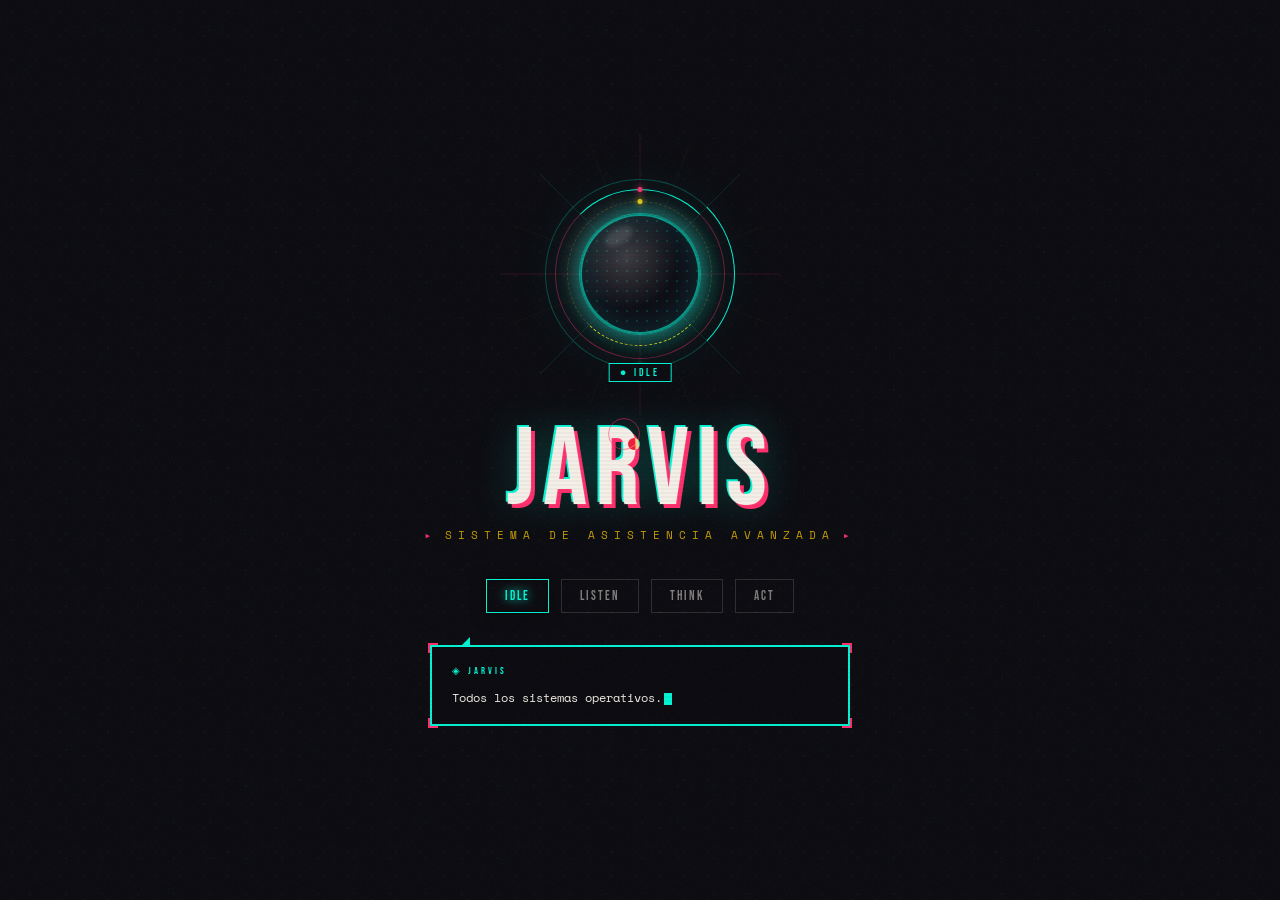
<file: pruebas visuales/prueba.1.html>
<!DOCTYPE html>
<html lang="es">
<head>
<meta charset="UTF-8">
<meta name="viewport" content="width=device-width, initial-scale=1.0">
<title>JARVIS — Visual Concept</title>
<style>
  @import url('https://fonts.googleapis.com/css2?family=Bebas+Neue&family=Space+Mono:wght@400;700&family=Permanent+Marker&display=swap');

  :root {
    --ink: #0a0a0f;
    --paper: #f5f0e8;
    --neon-a: #ff2d6b;
    --neon-b: #00f5d4;
    --neon-c: #f5c400;
    --neon-d: #7b2fff;
    --grain-opacity: 0.045;
  }

  *, *::before, *::after { box-sizing: border-box; margin: 0; padding: 0; }

  body {
    background: var(--ink);
    width: 100vw;
    height: 100vh;
    overflow: hidden;
    display: flex;
    align-items: center;
    justify-content: center;
    font-family: 'Space Mono', monospace;
    cursor: none;
  }

  /* ── Grain overlay ── */
  body::before {
    content: '';
    position: fixed;
    inset: 0;
    pointer-events: none;
    z-index: 1000;
    opacity: var(--grain-opacity);
    background-image: url("data:image/svg+xml,%3Csvg viewBox='0 0 256 256' xmlns='http://www.w3.org/2000/svg'%3E%3Cfilter id='n'%3E%3CfeTurbulence type='fractalNoise' baseFrequency='0.9' numOctaves='4' stitchTiles='stitch'/%3E%3C/filter%3E%3Crect width='100%25' height='100%25' filter='url(%23n)'/%3E%3C/svg%3E");
    background-size: 128px 128px;
    animation: grainShift 0.15s steps(1) infinite;
  }

  @keyframes grainShift {
    0%   { transform: translate(0,0); }
    25%  { transform: translate(-2px, 1px); }
    50%  { transform: translate(1px, -2px); }
    75%  { transform: translate(2px, 1px); }
    100% { transform: translate(-1px, -1px); }
  }

  /* ── Halftone background ── */
  .halftone-bg {
    position: fixed;
    inset: 0;
    z-index: 0;
    background:
      radial-gradient(circle, rgba(255,45,107,0.06) 1px, transparent 1px),
      radial-gradient(circle, rgba(0,245,212,0.04) 1px, transparent 1px);
    background-size: 24px 24px, 36px 36px;
    background-position: 0 0, 12px 12px;
    animation: halftoneShift 8s ease-in-out infinite alternate;
  }

  @keyframes halftoneShift {
    from { opacity: 0.4; transform: scale(1); }
    to   { opacity: 0.8; transform: scale(1.02); }
  }

  /* ── Custom cursor ── */
  .cursor {
    position: fixed;
    width: 12px;
    height: 12px;
    background: var(--neon-b);
    border-radius: 50%;
    pointer-events: none;
    z-index: 9999;
    transform: translate(-50%, -50%);
    mix-blend-mode: exclusion;
    transition: transform 0.05s;
  }
  .cursor-trail {
    position: fixed;
    width: 32px;
    height: 32px;
    border: 1.5px solid var(--neon-a);
    border-radius: 50%;
    pointer-events: none;
    z-index: 9998;
    transform: translate(-50%, -50%);
    opacity: 0.5;
    transition: left 0.12s ease, top 0.12s ease;
  }

  /* ── Main stage ── */
  .stage {
    position: relative;
    z-index: 10;
    display: flex;
    flex-direction: column;
    align-items: center;
    gap: 0;
  }

  /* ── Orb container ── */
  .orb-wrap {
    position: relative;
    width: 200px;
    height: 200px;
    display: flex;
    align-items: center;
    justify-content: center;
  }

  /* Speed lines ring */
  .speed-lines {
    position: absolute;
    inset: -40px;
    animation: spinLines 3s linear infinite;
  }
  .speed-lines svg { width: 100%; height: 100%; }

  @keyframes spinLines {
    from { transform: rotate(0deg); }
    to   { transform: rotate(360deg); }
  }

  /* Chromatic aberration halos */
  .halo {
    position: absolute;
    border-radius: 50%;
    filter: blur(1px);
    mix-blend-mode: screen;
  }
  .halo-a {
    width: 160px; height: 160px;
    background: radial-gradient(circle, rgba(255,45,107,0.35) 0%, transparent 70%);
    transform: translate(-4px, -4px);
    animation: haloFloat 2.1s ease-in-out infinite alternate;
  }
  .halo-b {
    width: 160px; height: 160px;
    background: radial-gradient(circle, rgba(0,245,212,0.35) 0%, transparent 70%);
    transform: translate(4px, 4px);
    animation: haloFloat 2.1s ease-in-out infinite alternate-reverse;
  }
  .halo-c {
    width: 120px; height: 120px;
    background: radial-gradient(circle, rgba(245,196,0,0.2) 0%, transparent 70%);
    animation: haloFloat 1.7s ease-in-out infinite alternate;
  }

  @keyframes haloFloat {
    from { transform: translate(-4px, -4px) scale(1); }
    to   { transform: translate(4px, 4px) scale(1.08); }
  }

  /* Core orb */
  .orb-core {
    position: relative;
    z-index: 5;
    width: 120px;
    height: 120px;
    border-radius: 50%;
    background:
      radial-gradient(circle at 38% 35%, rgba(255,255,255,0.25) 0%, transparent 50%),
      radial-gradient(circle, #0a0a0f 0%, #0d0d1a 100%);
    border: 2px solid rgba(0,245,212,0.6);
    box-shadow:
      0 0 0 1px rgba(255,45,107,0.3),
      0 0 20px rgba(0,245,212,0.4),
      0 0 60px rgba(0,245,212,0.15),
      inset 0 0 30px rgba(0,245,212,0.1);
    animation: orbPulse 2s ease-in-out infinite;
    cursor: none;
    transition: all 0.3s;
  }

  .orb-core::after {
    content: '';
    position: absolute;
    top: 12px; left: 22px;
    width: 30px; height: 16px;
    border-radius: 50%;
    background: rgba(255,255,255,0.12);
    transform: rotate(-30deg);
    filter: blur(2px);
  }

  @keyframes orbPulse {
    0%, 100% { box-shadow: 0 0 0 1px rgba(255,45,107,0.3), 0 0 20px rgba(0,245,212,0.4), 0 0 60px rgba(0,245,212,0.15), inset 0 0 30px rgba(0,245,212,0.1); }
    50%       { box-shadow: 0 0 0 2px rgba(255,45,107,0.5), 0 0 35px rgba(0,245,212,0.6), 0 0 90px rgba(0,245,212,0.25), inset 0 0 40px rgba(0,245,212,0.15); }
  }

  /* On-twos dot pattern on orb */
  .orb-dots {
    position: absolute;
    inset: 0;
    border-radius: 50%;
    overflow: hidden;
    opacity: 0.15;
    mix-blend-mode: screen;
    background-image: radial-gradient(circle, rgba(0,245,212,1) 1px, transparent 1px);
    background-size: 10px 10px;
    animation: dotsWave 4s ease-in-out infinite;
  }

  @keyframes dotsWave {
    0%,100% { background-size: 10px 10px; opacity: 0.12; }
    50%      { background-size: 8px 8px; opacity: 0.2; }
  }

  /* ── Orbiting rings ── */
  .orbit-ring {
    position: absolute;
    border-radius: 50%;
    border-style: solid;
    pointer-events: none;
  }
  .orbit-1 {
    width: 170px; height: 170px;
    border: 1.5px solid rgba(255,45,107,0.4);
    border-top-color: var(--neon-a);
    animation: orbitSpin1 3s linear infinite;
    top: 15px; left: 15px;
  }
  .orbit-2 {
    width: 190px; height: 190px;
    border: 1px solid rgba(0,245,212,0.25);
    border-right-color: var(--neon-b);
    animation: orbitSpin2 5s linear infinite reverse;
    top: 5px; left: 5px;
  }
  .orbit-3 {
    width: 145px; height: 145px;
    border: 1px dashed rgba(245,196,0,0.2);
    border-bottom-color: var(--neon-c);
    animation: orbitSpin1 7s linear infinite;
    top: 27px; left: 27px;
  }

  @keyframes orbitSpin1 {
    from { transform: rotate(0deg); }
    to   { transform: rotate(360deg); }
  }
  @keyframes orbitSpin2 {
    from { transform: rotate(0deg); }
    to   { transform: rotate(-360deg); }
  }

  /* Orbit dot markers */
  .orbit-dot {
    position: absolute;
    width: 5px; height: 5px;
    border-radius: 50%;
    top: -2.5px; left: 50%;
    transform: translateX(-50%);
  }
  .orbit-1 .orbit-dot { background: var(--neon-a); box-shadow: 0 0 6px var(--neon-a); }
  .orbit-2 .orbit-dot { background: var(--neon-b); box-shadow: 0 0 6px var(--neon-b); top: auto; bottom: -2.5px; }
  .orbit-3 .orbit-dot { background: var(--neon-c); box-shadow: 0 0 6px var(--neon-c); }

  /* ── State label ── */
  .state-badge {
    position: absolute;
    bottom: -8px;
    left: 50%;
    transform: translateX(-50%);
    background: var(--ink);
    border: 1.5px solid var(--neon-b);
    color: var(--neon-b);
    font-family: 'Bebas Neue', sans-serif;
    font-size: 11px;
    letter-spacing: 3px;
    padding: 2px 10px;
    white-space: nowrap;
    z-index: 20;
  }

  /* ── Comic title ── */
  .title-wrap {
    margin-top: 48px;
    position: relative;
    text-align: center;
  }

  .title-main {
    font-family: 'Bebas Neue', sans-serif;
    font-size: clamp(64px, 10vw, 110px);
    color: var(--paper);
    letter-spacing: 8px;
    line-height: 0.9;
    position: relative;
    display: inline-block;
    /* Ink outline */
    -webkit-text-stroke: 2px rgba(255,255,255,0.08);
    text-shadow:
      4px 4px 0 var(--neon-a),
      -2px -2px 0 var(--neon-b),
      0 0 40px rgba(0,245,212,0.3);
    animation: titleGlitch 6s steps(1) infinite;
  }

  @keyframes titleGlitch {
    0%,92%,100% {
      text-shadow: 4px 4px 0 var(--neon-a), -2px -2px 0 var(--neon-b), 0 0 40px rgba(0,245,212,0.3);
      clip-path: none;
    }
    93% {
      text-shadow: -4px 4px 0 var(--neon-a), 4px -4px 0 var(--neon-b);
      clip-path: polygon(0 30%, 100% 30%, 100% 60%, 0 60%);
      transform: translate(3px, 0);
    }
    94% {
      clip-path: polygon(0 0, 100% 0, 100% 40%, 0 40%);
      transform: translate(-3px, 0);
      text-shadow: 6px 0 0 var(--neon-a), -6px 0 0 var(--neon-b);
    }
    95% {
      clip-path: none;
      transform: translate(0);
      text-shadow: 4px 4px 0 var(--neon-a), -2px -2px 0 var(--neon-b), 0 0 40px rgba(0,245,212,0.3);
    }
  }

  .title-sub {
    font-family: 'Space Mono', monospace;
    font-size: 11px;
    letter-spacing: 6px;
    color: rgba(245,196,0,0.8);
    margin-top: 6px;
    text-transform: uppercase;
    position: relative;
  }
  .title-sub::before, .title-sub::after {
    content: '▸';
    margin: 0 8px;
    color: var(--neon-a);
  }

  /* ── State buttons ── */
  .state-buttons {
    display: flex;
    gap: 12px;
    margin-top: 36px;
  }

  .btn-state {
    font-family: 'Bebas Neue', sans-serif;
    font-size: 13px;
    letter-spacing: 2px;
    padding: 8px 18px;
    background: transparent;
    color: rgba(245,240,232,0.5);
    border: 1.5px solid rgba(245,240,232,0.15);
    cursor: none;
    transition: all 0.15s steps(2);
    position: relative;
    overflow: hidden;
  }

  .btn-state::before {
    content: '';
    position: absolute;
    inset: 0;
    background: currentColor;
    opacity: 0;
    transition: opacity 0.1s;
  }

  .btn-state:hover::before { opacity: 0.08; }

  .btn-state[data-state="idle"]      { --clr: #00f5d4; }
  .btn-state[data-state="listening"] { --clr: #00ff88; }
  .btn-state[data-state="thinking"]  { --clr: #f5c400; }
  .btn-state[data-state="acting"]    { --clr: #ff2d6b; }

  .btn-state.active {
    color: var(--clr);
    border-color: var(--clr);
    box-shadow: 0 0 16px rgba(0,0,0,0.5), inset 0 0 8px rgba(0,0,0,0.3);
    text-shadow: 0 0 10px var(--clr);
  }

  /* ── Comic speech bubble / HUD ── */
  .hud-panel {
    margin-top: 32px;
    position: relative;
    max-width: 420px;
    width: 90vw;
  }

  .hud-text {
    background: rgba(10,10,15,0.92);
    border: 2px solid var(--neon-b);
    color: var(--paper);
    font-family: 'Space Mono', monospace;
    font-size: 12px;
    line-height: 1.7;
    padding: 16px 20px;
    position: relative;
    min-height: 56px;
  }

  .hud-text::before {
    content: '◈ JARVIS';
    display: block;
    color: var(--neon-b);
    font-size: 10px;
    letter-spacing: 3px;
    margin-bottom: 8px;
    font-family: 'Bebas Neue', sans-serif;
  }

  /* comic tail */
  .hud-text::after {
    content: '';
    position: absolute;
    top: -10px; left: 28px;
    border-left: 10px solid transparent;
    border-right: 0 solid transparent;
    border-bottom: 10px solid var(--neon-b);
  }

  .hud-cursor {
    display: inline-block;
    width: 8px;
    height: 12px;
    background: var(--neon-b);
    margin-left: 2px;
    animation: blinkCursor 0.7s steps(1) infinite;
    vertical-align: middle;
  }

  @keyframes blinkCursor { 0%,49%{opacity:1} 50%,100%{opacity:0} }

  /* Decorative corner marks */
  .hud-panel .corner {
    position: absolute;
    width: 10px; height: 10px;
    border-color: var(--neon-a);
    border-style: solid;
    z-index: 2;
  }
  .corner.tl { top: -2px; left: -2px; border-width: 2px 0 0 2px; }
  .corner.tr { top: -2px; right: -2px; border-width: 2px 2px 0 0; }
  .corner.bl { bottom: -2px; left: -2px; border-width: 0 0 2px 2px; }
  .corner.br { bottom: -2px; right: -2px; border-width: 0 2px 2px 0; }

  /* ── Floating particles ── */
  .particle {
    position: fixed;
    border-radius: 50%;
    pointer-events: none;
    z-index: 5;
  }

  /* ── Action flash ── */
  .flash-overlay {
    position: fixed;
    inset: 0;
    z-index: 500;
    pointer-events: none;
    opacity: 0;
    mix-blend-mode: screen;
  }

  /* ── Scanlines ── */
  body::after {
    content: '';
    position: fixed;
    inset: 0;
    z-index: 999;
    pointer-events: none;
    background: repeating-linear-gradient(
      0deg,
      transparent,
      transparent 2px,
      rgba(0,0,0,0.03) 2px,
      rgba(0,0,0,0.03) 4px
    );
  }

</style>
</head>
<body>

<div class="halftone-bg"></div>
<div class="cursor" id="cursor"></div>
<div class="cursor-trail" id="cursorTrail"></div>
<div class="flash-overlay" id="flashOverlay"></div>

<div class="stage">

  <!-- ORB -->
  <div class="orb-wrap" id="orbWrap">
    <div class="speed-lines">
      <svg viewBox="0 0 280 280" fill="none" xmlns="http://www.w3.org/2000/svg">
        <g id="linesGroup">
          <!-- 16 speed lines radiating from center -->
          <line x1="140" y1="140" x2="140" y2="0"   stroke="rgba(255,45,107,0.15)" stroke-width="1"/>
          <line x1="140" y1="140" x2="240" y2="40"  stroke="rgba(0,245,212,0.12)" stroke-width="1"/>
          <line x1="140" y1="140" x2="280" y2="140" stroke="rgba(255,45,107,0.15)" stroke-width="1"/>
          <line x1="140" y1="140" x2="240" y2="240" stroke="rgba(0,245,212,0.12)" stroke-width="1"/>
          <line x1="140" y1="140" x2="140" y2="280" stroke="rgba(255,45,107,0.15)" stroke-width="1"/>
          <line x1="140" y1="140" x2="40"  y2="240" stroke="rgba(0,245,212,0.12)" stroke-width="1"/>
          <line x1="140" y1="140" x2="0"   y2="140" stroke="rgba(255,45,107,0.15)" stroke-width="1"/>
          <line x1="140" y1="140" x2="40"  y2="40"  stroke="rgba(0,245,212,0.12)" stroke-width="1"/>
          <line x1="140" y1="140" x2="190" y2="10"  stroke="rgba(245,196,0,0.08)" stroke-width="0.5"/>
          <line x1="140" y1="140" x2="270" y2="90"  stroke="rgba(245,196,0,0.08)" stroke-width="0.5"/>
          <line x1="140" y1="140" x2="270" y2="190" stroke="rgba(245,196,0,0.08)" stroke-width="0.5"/>
          <line x1="140" y1="140" x2="190" y2="270" stroke="rgba(245,196,0,0.08)" stroke-width="0.5"/>
          <line x1="140" y1="140" x2="90"  y2="270" stroke="rgba(245,196,0,0.08)" stroke-width="0.5"/>
          <line x1="140" y1="140" x2="10"  y2="190" stroke="rgba(245,196,0,0.08)" stroke-width="0.5"/>
          <line x1="140" y1="140" x2="10"  y2="90"  stroke="rgba(245,196,0,0.08)" stroke-width="0.5"/>
          <line x1="140" y1="140" x2="90"  y2="10"  stroke="rgba(245,196,0,0.08)" stroke-width="0.5"/>
        </g>
      </svg>
    </div>

    <div class="halo halo-a"></div>
    <div class="halo halo-b"></div>
    <div class="halo halo-c"></div>

    <div class="orbit-ring orbit-3">
      <div class="orbit-dot"></div>
    </div>
    <div class="orbit-ring orbit-1">
      <div class="orbit-dot"></div>
    </div>
    <div class="orbit-ring orbit-2">
      <div class="orbit-dot"></div>
    </div>

    <div class="orb-core" id="orb">
      <div class="orb-dots"></div>
    </div>

    <div class="state-badge" id="stateBadge">● IDLE</div>
  </div>

  <!-- TITLE -->
  <div class="title-wrap">
    <div class="title-main">JARVIS</div>
    <div class="title-sub">Sistema de asistencia avanzada</div>
  </div>

  <!-- STATE BUTTONS -->
  <div class="state-buttons">
    <button class="btn-state active" data-state="idle">Idle</button>
    <button class="btn-state" data-state="listening">Listen</button>
    <button class="btn-state" data-state="thinking">Think</button>
    <button class="btn-state" data-state="acting">Act</button>
  </div>

  <!-- HUD -->
  <div class="hud-panel">
    <div class="corner tl"></div>
    <div class="corner tr"></div>
    <div class="corner bl"></div>
    <div class="corner br"></div>
    <div class="hud-text" id="hudText">
      <span id="hudContent">Listo. En espera de instrucciones.</span><span class="hud-cursor"></span>
    </div>
  </div>

</div>

<script>
// ── Custom cursor ──
const cursor = document.getElementById('cursor');
const trail  = document.getElementById('cursorTrail');
document.addEventListener('mousemove', e => {
  cursor.style.left = e.clientX + 'px';
  cursor.style.top  = e.clientY + 'px';
  setTimeout(() => {
    trail.style.left = e.clientX + 'px';
    trail.style.top  = e.clientY + 'px';
  }, 80);
});

// ── State system ──
const states = {
  idle: {
    color:   '#00f5d4',
    shadow:  'rgba(0,245,212',
    label:   '● IDLE',
    texts: [
      'Listo. En espera de instrucciones.',
      'Sistema activo. Escuchando...',
      'Todos los sistemas operativos.'
    ],
    orbBg: 'radial-gradient(circle at 38% 35%, rgba(255,255,255,0.2) 0%, transparent 50%), radial-gradient(circle, #0a0a0f 0%, #0d0d1a 100%)',
    orbBorder: 'rgba(0,245,212,0.6)',
  },
  listening: {
    color:   '#00ff88',
    shadow:  'rgba(0,255,136',
    label:   '◉ LISTENING',
    texts: [
      'Escuchando. Habla cuando quieras.',
      '...procesando entrada de audio...',
      'Wake word detectado. Adelante.'
    ],
    orbBg: 'radial-gradient(circle at 38% 35%, rgba(0,255,136,0.15) 0%, transparent 50%), radial-gradient(circle, #050f0a 0%, #081a10 100%)',
    orbBorder: 'rgba(0,255,136,0.8)',
  },
  thinking: {
    color:   '#f5c400',
    shadow:  'rgba(245,196,0',
    label:   '◌ THINKING',
    texts: [
      'Procesando consulta...',
      'Analizando contexto del sistema.',
      'Consultando base de conocimiento.'
    ],
    orbBg: 'radial-gradient(circle at 38% 35%, rgba(245,196,0,0.15) 0%, transparent 50%), radial-gradient(circle, #0f0d00 0%, #1a1500 100%)',
    orbBorder: 'rgba(245,196,0,0.8)',
  },
  acting: {
    color:   '#ff2d6b',
    shadow:  'rgba(255,45,107',
    label:   '◆ ACTING',
    texts: [
      'Ejecutando acción...',
      'Herramienta activada. Un momento.',
      'Desplegando respuesta.'
    ],
    orbBg: 'radial-gradient(circle at 38% 35%, rgba(255,45,107,0.2) 0%, transparent 50%), radial-gradient(circle, #150005 0%, #1a000a 100%)',
    orbBorder: 'rgba(255,45,107,0.9)',
  }
};

let currentState = 'idle';
const orb        = document.getElementById('orb');
const stateBadge = document.getElementById('stateBadge');
const hudContent = document.getElementById('hudContent');
const flashOverlay = document.getElementById('flashOverlay');

function setState(name) {
  currentState = name;
  const s = states[name];

  // Update orb appearance
  orb.style.background = s.orbBg;
  orb.style.borderColor = s.orbBorder;
  orb.style.boxShadow = `
    0 0 0 1px ${s.shadow},0.4),
    0 0 24px ${s.shadow},0.5),
    0 0 70px ${s.shadow},0.2),
    inset 0 0 30px ${s.shadow},0.12)
  `;

  stateBadge.textContent = s.label;
  stateBadge.style.borderColor = s.color;
  stateBadge.style.color = s.color;

  // Update HUD with typewriter
  const text = s.texts[Math.floor(Math.random() * s.texts.length)];
  typewrite(text);

  // Flash
  if (name === 'acting') {
    flashOverlay.style.background = `radial-gradient(circle at center, ${s.color}44, transparent 60%)`;
    flashOverlay.style.opacity = '1';
    flashOverlay.style.transition = 'opacity 0.05s';
    setTimeout(() => {
      flashOverlay.style.transition = 'opacity 0.6s ease';
      flashOverlay.style.opacity = '0';
    }, 80);
    spawnParticles(s.color);
  }

  // Update buttons
  document.querySelectorAll('.btn-state').forEach(b => {
    b.classList.toggle('active', b.dataset.state === name);
  });

  // Update orbit ring colors
  updateOrbits(s.color);
}

function updateOrbits(color) {
  document.querySelector('.orbit-1').style.borderTopColor = color;
}

// Typewriter effect (steps-like, not smooth)
function typewrite(text) {
  hudContent.textContent = '';
  let i = 0;
  const interval = setInterval(() => {
    hudContent.textContent += text[i];
    i++;
    if (i >= text.length) clearInterval(interval);
  }, 28);
}

// Spawn floating particles
function spawnParticles(color) {
  const wrap = document.getElementById('orbWrap');
  const rect = wrap.getBoundingClientRect();
  const cx = rect.left + rect.width / 2;
  const cy = rect.top  + rect.height / 2;

  for (let i = 0; i < 18; i++) {
    const p = document.createElement('div');
    p.className = 'particle';
    const size = 3 + Math.random() * 5;
    p.style.cssText = `
      width: ${size}px; height: ${size}px;
      background: ${color};
      box-shadow: 0 0 ${size*2}px ${color};
      left: ${cx}px; top: ${cy}px;
      opacity: 1;
      transition: none;
    `;
    document.body.appendChild(p);

    const angle  = (Math.random() * Math.PI * 2);
    const dist   = 80 + Math.random() * 180;
    const tx     = Math.cos(angle) * dist;
    const ty     = Math.sin(angle) * dist;
    const dur    = 400 + Math.random() * 600;

    // Frame-stepped movement (on twos feel)
    const steps  = Math.floor(dur / 80);
    let   step   = 0;
    const tick = setInterval(() => {
      step++;
      const prog = step / steps;
      const ease = 1 - Math.pow(1 - prog, 3);
      p.style.left    = (cx + tx * ease) + 'px';
      p.style.top     = (cy + ty * ease) + 'px';
      p.style.opacity = (1 - prog) + '';
      if (step >= steps) {
        clearInterval(tick);
        p.remove();
      }
    }, 80);
  }
}

// Button handlers
document.querySelectorAll('.btn-state').forEach(btn => {
  btn.addEventListener('click', () => setState(btn.dataset.state));
});

// Idle orb click → cycle states demo
orb.addEventListener('click', () => {
  const order = ['idle','listening','thinking','acting'];
  const next  = order[(order.indexOf(currentState) + 1) % order.length];
  setState(next);
});

// Auto-cycle demo
let autoCycle = null;
function startAutoCycle() {
  const order = ['idle','listening','thinking','acting'];
  let idx = 0;
  autoCycle = setInterval(() => {
    idx = (idx + 1) % order.length;
    setState(order[idx]);
  }, 3200);
}
startAutoCycle();

// Stop auto-cycle on manual interaction
document.querySelectorAll('.btn-state').forEach(b =>
  b.addEventListener('click', () => { clearInterval(autoCycle); autoCycle = null; })
);

// Init
setState('idle');
</script>
</body>
</html>
</file>
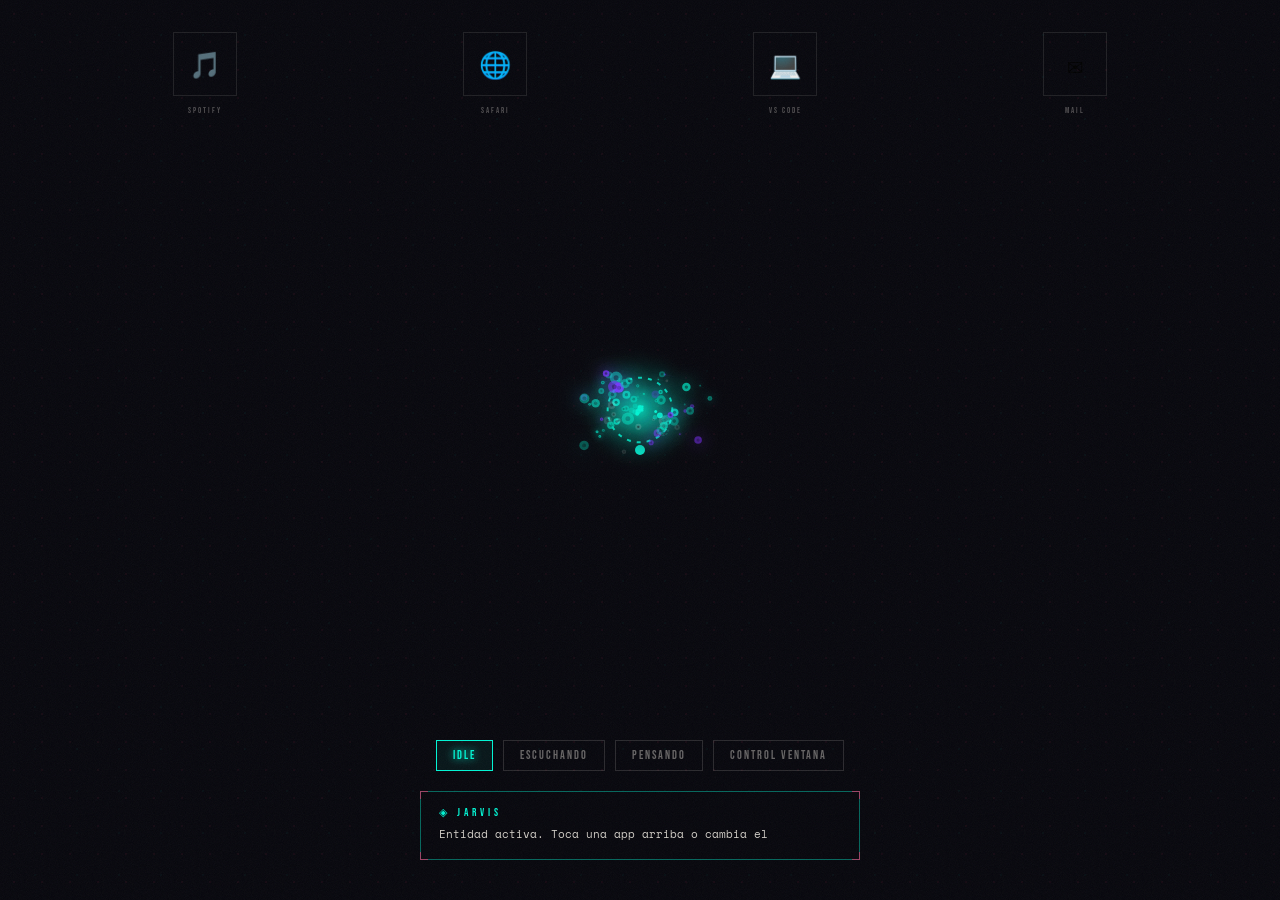
<file: pruebas visuales/prueba.2.html>
<!DOCTYPE html>
<html lang="es">
<head>
<meta charset="UTF-8">
<meta name="viewport" content="width=device-width, initial-scale=1.0">
<title>JARVIS — Entity Concept</title>
<style>
  @import url('https://fonts.googleapis.com/css2?family=Bebas+Neue&family=Space+Mono:wght@400;700&display=swap');

  :root {
    --ink: #07070d;
    --neon-a: #ff2d6b;
    --neon-b: #00f5d4;
    --neon-c: #f5c400;
    --neon-d: #7b2fff;
    --paper: #f5f0e8;
  }

  *, *::before, *::after { box-sizing: border-box; margin: 0; padding: 0; }

  body {
    background: var(--ink);
    width: 100vw; height: 100vh;
    overflow: hidden;
    font-family: 'Space Mono', monospace;
    cursor: none;
  }

  /* Grain */
  body::before {
    content: '';
    position: fixed; inset: 0;
    pointer-events: none; z-index: 1000;
    opacity: 0.05;
    background-image: url("data:image/svg+xml,%3Csvg viewBox='0 0 200 200' xmlns='http://www.w3.org/2000/svg'%3E%3Cfilter id='n'%3E%3CfeTurbulence type='fractalNoise' baseFrequency='0.85' numOctaves='4' stitchTiles='stitch'/%3E%3C/filter%3E%3Crect width='100%25' height='100%25' filter='url(%23n)'/%3E%3C/svg%3E");
    background-size: 150px 150px;
    animation: grain 0.12s steps(1) infinite;
  }
  @keyframes grain {
    0%   { transform: translate(0,0) }
    25%  { transform: translate(-3px, 2px) }
    50%  { transform: translate(2px, -3px) }
    75%  { transform: translate(3px, 1px) }
    100% { transform: translate(-1px, -2px) }
  }

  /* Halftone bg */
  body::after {
    content: '';
    position: fixed; inset: 0; z-index: 0;
    pointer-events: none;
    background:
      radial-gradient(circle, rgba(255,45,107,0.05) 1px, transparent 1px),
      radial-gradient(circle, rgba(0,245,212,0.03) 1px, transparent 1px);
    background-size: 28px 28px, 42px 42px;
    background-position: 0 0, 14px 14px;
  }

  canvas {
    position: fixed;
    inset: 0;
    z-index: 10;
    pointer-events: none;
  }

  /* UI overlay */
  .ui {
    position: fixed;
    inset: 0;
    z-index: 20;
    pointer-events: none;
    display: flex;
    flex-direction: column;
    align-items: center;
    justify-content: flex-end;
    padding-bottom: 40px;
    gap: 20px;
  }

  /* HUD panel */
  .hud {
    pointer-events: all;
    width: 440px;
    background: rgba(7,7,13,0.9);
    border: 1.5px solid rgba(0,245,212,0.4);
    padding: 14px 18px;
    position: relative;
  }
  .hud::before {
    content: '◈ JARVIS';
    display: block;
    color: var(--neon-b);
    font-family: 'Bebas Neue', sans-serif;
    font-size: 11px;
    letter-spacing: 4px;
    margin-bottom: 6px;
  }
  .hud-msg {
    color: rgba(245,240,232,0.85);
    font-size: 11px;
    line-height: 1.7;
    min-height: 20px;
  }
  .hud-cursor {
    display: inline-block;
    width: 7px; height: 11px;
    background: var(--neon-b);
    margin-left: 2px;
    animation: blink 0.65s steps(1) infinite;
    vertical-align: middle;
  }
  @keyframes blink { 0%,49%{opacity:1} 50%,100%{opacity:0} }

  .corner { position: absolute; width: 8px; height: 8px; border-color: rgba(255,45,107,0.6); border-style: solid; }
  .tl { top:-1px; left:-1px; border-width: 1.5px 0 0 1.5px; }
  .tr { top:-1px; right:-1px; border-width: 1.5px 1.5px 0 0; }
  .bl { bottom:-1px; left:-1px; border-width: 0 0 1.5px 1.5px; }
  .br { bottom:-1px; right:-1px; border-width: 0 1.5px 1.5px 0; }

  /* State buttons */
  .controls {
    display: flex;
    gap: 10px;
    pointer-events: all;
  }
  .btn {
    font-family: 'Bebas Neue', sans-serif;
    font-size: 12px;
    letter-spacing: 2px;
    padding: 7px 16px;
    background: transparent;
    border: 1.5px solid rgba(245,240,232,0.15);
    color: rgba(245,240,232,0.4);
    cursor: pointer;
    transition: all 0.1s steps(2);
  }
  .btn:hover, .btn.active {
    border-color: var(--neon-b);
    color: var(--neon-b);
    text-shadow: 0 0 8px var(--neon-b);
  }
  .btn.active { background: rgba(0,245,212,0.06); }

  /* App targets */
  .targets {
    position: fixed;
    top: 0; left: 0; right: 0;
    z-index: 15;
    display: flex;
    justify-content: space-around;
    padding: 32px 60px;
    pointer-events: all;
  }
  .app-target {
    width: 64px; height: 64px;
    border: 1.5px solid rgba(245,240,232,0.1);
    display: flex; align-items: center; justify-content: center;
    font-size: 26px;
    cursor: pointer;
    position: relative;
    transition: border-color 0.2s;
    user-select: none;
  }
  .app-target:hover { border-color: rgba(0,245,212,0.4); }
  .app-target .app-label {
    position: absolute;
    bottom: -20px; left: 50%;
    transform: translateX(-50%);
    font-size: 8px;
    letter-spacing: 2px;
    color: rgba(245,240,232,0.3);
    white-space: nowrap;
    font-family: 'Bebas Neue', sans-serif;
  }

  /* Window target */
  .window-target {
    position: fixed;
    top: 120px; left: 50%;
    transform: translateX(-50%);
    width: 460px; height: 280px;
    border: 1.5px solid rgba(245,240,232,0.06);
    background: rgba(245,240,232,0.02);
    z-index: 12;
    display: none;
    align-items: center;
    justify-content: center;
    flex-direction: column;
    gap: 8px;
  }
  .window-target.visible { display: flex; }
  .window-titlebar {
    position: absolute;
    top: 0; left: 0; right: 0;
    height: 28px;
    background: rgba(245,240,232,0.04);
    border-bottom: 1px solid rgba(245,240,232,0.06);
    display: flex; align-items: center;
    padding: 0 12px;
    gap: 6px;
  }
  .wdot {
    width: 10px; height: 10px; border-radius: 50%;
    background: rgba(245,240,232,0.1);
  }
  .window-content {
    color: rgba(245,240,232,0.12);
    font-size: 10px;
    letter-spacing: 2px;
    margin-top: 28px;
  }

  /* Cursor */
  .cursor { position: fixed; width: 10px; height: 10px; background: var(--neon-b); border-radius: 50%; pointer-events: none; z-index: 9999; transform: translate(-50%,-50%); mix-blend-mode: exclusion; }
</style>
</head>
<body>

<canvas id="c"></canvas>

<!-- App targets top -->
<div class="targets">
  <div class="app-target" data-app="spotify" onclick="launchToApp(this)">
    🎵
    <span class="app-label">SPOTIFY</span>
  </div>
  <div class="app-target" data-app="safari" onclick="launchToApp(this)">
    🌐
    <span class="app-label">SAFARI</span>
  </div>
  <div class="app-target" data-app="vscode" onclick="launchToApp(this)">
    💻
    <span class="app-label">VS CODE</span>
  </div>
  <div class="app-target" data-app="mail" onclick="launchToApp(this)">
    ✉️
    <span class="app-label">MAIL</span>
  </div>
</div>

<!-- Window mock -->
<div class="window-target" id="windowTarget">
  <div class="window-titlebar">
    <div class="wdot"></div><div class="wdot"></div><div class="wdot"></div>
  </div>
  <div class="window-content">VENTANA ACTIVA</div>
</div>

<!-- UI bottom -->
<div class="ui">
  <div class="controls">
    <button class="btn active" onclick="setMode('idle')">Idle</button>
    <button class="btn" onclick="setMode('listening')">Escuchando</button>
    <button class="btn" onclick="setMode('thinking')">Pensando</button>
    <button class="btn" onclick="triggerWindow()">Control ventana</button>
  </div>
  <div class="hud">
    <div class="corner tl"></div><div class="corner tr"></div>
    <div class="corner bl"></div><div class="corner br"></div>
    <div class="hud-msg" id="hudMsg">Entidad activa. Toca una app o cambia estado.<span class="hud-cursor"></span></div>
  </div>
</div>

<div class="cursor" id="cursor"></div>

<script>
// ─────────────────────────────────────────────
// CURSOR
// ─────────────────────────────────────────────
const cur = document.getElementById('cursor');
let mx = window.innerWidth/2, my = window.innerHeight/2;
document.addEventListener('mousemove', e => { mx = e.clientX; my = e.clientY; });

// ─────────────────────────────────────────────
// CANVAS SETUP
// ─────────────────────────────────────────────
const canvas = document.getElementById('c');
const ctx    = canvas.getContext('2d');
let W = canvas.width  = window.innerWidth;
let H = canvas.height = window.innerHeight;
window.addEventListener('resize', () => {
  W = canvas.width  = window.innerWidth;
  H = canvas.height = window.innerHeight;
});

// ─────────────────────────────────────────────
// COLOR PALETTES per state
// ─────────────────────────────────────────────
const PALETTES = {
  idle:      ['#00f5d4','#00c9ae','#00f5d480','#7b2fff','#ffffff30'],
  listening: ['#00ff88','#00ff88cc','#00ffa060','#00f5d4','#ffffff40'],
  thinking:  ['#f5c400','#ff8c00','#f5c40080','#ff2d6b80','#ffffff30'],
  acting:    ['#ff2d6b','#ff2d6bcc','#7b2fff','#f5c40080','#ffffff50'],
};
const MSGS = {
  idle:      'Entidad en reposo. Observando.',
  listening: 'Escuchando... habla.',
  thinking:  'Procesando. Consultando contexto.',
  acting:    'Ejecutando acción del sistema.',
};

// ─────────────────────────────────────────────
// PARTICLE CLASS
// ─────────────────────────────────────────────
class Particle {
  constructor(x, y, palette) {
    this.reset(x, y, palette);
    // start scattered
    this.x = x + (Math.random()-0.5)*80;
    this.y = y + (Math.random()-0.5)*80;
    this.age = Math.random() * 200;
  }

  reset(cx, cy, palette) {
    this.cx = cx; this.cy = cy;
    this.palette = palette;
    this.color = palette[Math.floor(Math.random()*palette.length)];
    // orbital params
    this.orbitR  = 18 + Math.random() * 55;
    this.orbitA  = Math.random() * Math.PI * 2;
    this.orbitSpd= (0.008 + Math.random()*0.018) * (Math.random()<0.5?1:-1);
    this.orbitTilt = (Math.random()-0.5)*0.7; // elliptical
    // size & life
    this.size    = 1.5 + Math.random() * 4;
    this.baseSize= this.size;
    this.opacity = 0.4 + Math.random()*0.6;
    this.age     = 0;
    this.life    = 180 + Math.random() * 300;
    // frame stepping (on-twos feel)
    this.frameAcc = 0;
    this.frameStep = 2 + Math.floor(Math.random()*2); // update every 2-3 frames
    // trail
    this.trail = [];
    this.maxTrail = 4 + Math.floor(Math.random()*6);
    // glyph chance
    this.isGlyph = Math.random() < 0.08;
    this.glyph   = ['◆','◇','✦','◉','▸','◌','✕','○'][Math.floor(Math.random()*8)];
    // current position
    this.x = cx; this.y = cy;
    // mode
    this.mode = 'orbit'; // 'orbit' | 'travel' | 'wrap'
    // target (travel/wrap)
    this.tx = cx; this.ty = cy;
    this.wrapPoints = null;
    this.wrapIndex  = 0;
    this.wrapT      = 0;
    this.travelT    = 0;
    this.startX     = cx; this.startY = cy;
  }

  updateOrbit() {
    this.frameAcc++;
    if (this.frameAcc < this.frameStep) return;
    this.frameAcc = 0;

    this.orbitA += this.orbitSpd * this.frameStep;
    this.age++;

    // compute orbit pos
    const ox = Math.cos(this.orbitA) * this.orbitR;
    const oy = Math.sin(this.orbitA) * this.orbitR * (0.4 + Math.abs(this.orbitTilt));
    this.x = this.cx + ox + Math.sin(this.orbitA*2.3)*8;
    this.y = this.cy + oy;

    // trail
    this.trail.push({x:this.x, y:this.y});
    if (this.trail.length > this.maxTrail) this.trail.shift();

    // size breathe
    this.size = this.baseSize * (0.8 + 0.4*Math.sin(this.age*0.05));

    // respawn
    if (this.age > this.life) {
      this.orbitR   = 18 + Math.random()*55;
      this.orbitSpd = (0.008+Math.random()*0.018)*(Math.random()<0.5?1:-1);
      this.color    = this.palette[Math.floor(Math.random()*this.palette.length)];
      this.age      = 0;
      this.life     = 180 + Math.random()*300;
      this.trail    = [];
    }
  }

  // Travel toward a target point (bezier-like stepping)
  updateTravel() {
    this.travelT += 0.04;
    const t = Math.min(this.travelT, 1);
    const ease = t < 0.5 ? 4*t*t*t : 1 - Math.pow(-2*t+2,3)/2;

    // mid-point arc
    const midX = (this.startX + this.tx)*0.5 + (Math.random()-0.5)*30;
    const midY = (this.startY + this.ty)*0.5 - 60 - Math.random()*40;

    // quadratic bezier
    const q = 1-ease;
    this.x = q*q*this.startX + 2*q*ease*midX + ease*ease*this.tx;
    this.y = q*q*this.startY + 2*q*ease*midY + ease*ease*this.ty;

    this.trail.push({x:this.x, y:this.y});
    if (this.trail.length > this.maxTrail) this.trail.shift();

    this.size = this.baseSize * (1 + (1-ease)*1.5);

    if (t >= 1) {
      this.mode = 'wrap';
      this.wrapT = 0;
      this.wrapIndex = 0;
    }
  }

  // Wrap around target border
  updateWrap() {
    if (!this.wrapPoints || this.wrapPoints.length === 0) return;
    this.wrapT += 0.025 + Math.random()*0.01;
    const totalPts = this.wrapPoints.length;
    const idx = Math.floor(this.wrapT * totalPts) % totalPts;
    const pt  = this.wrapPoints[idx];
    if (!pt) return;

    // Hover around the wrap point with slight jitter
    this.x = pt.x + (Math.random()-0.5)*6;
    this.y = pt.y + (Math.random()-0.5)*6;

    this.trail.push({x:this.x, y:this.y});
    if (this.trail.length > this.maxTrail) this.trail.shift();

    // Pulsing size on wrap
    this.size = this.baseSize * (0.7 + 0.6*Math.sin(this.wrapT*8));

    if (this.wrapT > 1.8) {
      // Return to orbit
      this.mode = 'orbit';
      this.trail = [];
      this.orbitA = Math.random()*Math.PI*2;
    }
  }

  draw(ctx) {
    const alpha = this.opacity * (this.age < 20 ? this.age/20 : this.age > this.life-20 ? (this.life-this.age)/20 : 1);

    // Draw trail
    for (let i = 0; i < this.trail.length - 1; i++) {
      const t0 = this.trail[i], t1 = this.trail[i+1];
      const tAlpha = (i / this.trail.length) * alpha * 0.5;
      ctx.beginPath();
      ctx.moveTo(t0.x, t0.y);
      ctx.lineTo(t1.x, t1.y);
      ctx.strokeStyle = this.color;
      ctx.globalAlpha = tAlpha;
      ctx.lineWidth   = this.size * 0.4 * (i/this.trail.length);
      ctx.stroke();
    }

    ctx.globalAlpha = alpha;

    if (this.isGlyph && this.size > 2) {
      // Comic glyph
      ctx.font = `${Math.floor(this.size*2.5)}px 'Space Mono'`;
      ctx.fillStyle = this.color;
      ctx.textAlign = 'center';
      ctx.textBaseline = 'middle';
      // chromatic split
      ctx.globalAlpha = alpha * 0.4;
      ctx.fillStyle = '#ff2d6b';
      ctx.fillText(this.glyph, this.x-1.5, this.y);
      ctx.fillStyle = '#00f5d4';
      ctx.fillText(this.glyph, this.x+1.5, this.y);
      ctx.globalAlpha = alpha;
      ctx.fillStyle = this.color;
      ctx.fillText(this.glyph, this.x, this.y);
    } else {
      // Dot with glow
      ctx.shadowBlur  = this.size * 4;
      ctx.shadowColor = this.color;
      ctx.beginPath();
      ctx.arc(this.x, this.y, this.size, 0, Math.PI*2);
      ctx.fillStyle = this.color;
      ctx.fill();

      // hard ink outline (comic feel)
      ctx.shadowBlur = 0;
      ctx.beginPath();
      ctx.arc(this.x, this.y, this.size*0.4, 0, Math.PI*2);
      ctx.fillStyle = 'rgba(7,7,13,0.6)';
      ctx.fill();
    }

    ctx.globalAlpha = 1;
    ctx.shadowBlur  = 0;
  }

  update() {
    if      (this.mode === 'orbit')  this.updateOrbit();
    else if (this.mode === 'travel') this.updateTravel();
    else if (this.mode === 'wrap')   this.updateWrap();
  }
}

// ─────────────────────────────────────────────
// ENTITY
// ─────────────────────────────────────────────
const N_PARTICLES = 70;
let entity = {
  x: W/2, y: H/2 - 40,
  palette: PALETTES.idle,
  particles: [],
  mode: 'idle',
  frame: 0,
};

function initParticles() {
  entity.particles = [];
  for (let i = 0; i < N_PARTICLES; i++) {
    entity.particles.push(new Particle(entity.x, entity.y, entity.palette));
  }
}
initParticles();

// ─────────────────────────────────────────────
// CORE pulse glow (drawn behind particles)
// ─────────────────────────────────────────────
function drawCore() {
  const r  = 28 + 6*Math.sin(entity.frame*0.04);
  const cr = entity.palette[0];

  // Halftone dot cluster at center
  const dotCount = 24;
  for (let i = 0; i < dotCount; i++) {
    const angle = (i/dotCount)*Math.PI*2 + entity.frame*0.008;
    const dist  = 8 + 14*Math.sin(i*0.8 + entity.frame*0.03);
    const dx    = entity.x + Math.cos(angle)*dist;
    const dy    = entity.y + Math.sin(angle)*dist*0.6;
    const ds    = 1.5 + 1.5*Math.sin(i*1.3);
    ctx.beginPath();
    ctx.arc(dx, dy, ds, 0, Math.PI*2);
    ctx.fillStyle = cr;
    ctx.globalAlpha = 0.5 + 0.5*Math.sin(entity.frame*0.06+i);
    ctx.fill();
  }

  // Central glow
  ctx.globalAlpha = 1;
  const grad = ctx.createRadialGradient(entity.x, entity.y, 0, entity.x, entity.y, r*2);
  grad.addColorStop(0, cr + 'cc');
  grad.addColorStop(0.4, cr + '44');
  grad.addColorStop(1,   'transparent');
  ctx.beginPath();
  ctx.arc(entity.x, entity.y, r*2, 0, Math.PI*2);
  ctx.fillStyle = grad;
  ctx.fill();

  // Ink ring (comic border)
  ctx.beginPath();
  ctx.arc(entity.x, entity.y, r, 0, Math.PI*2);
  ctx.strokeStyle = cr;
  ctx.globalAlpha = 0.8;
  ctx.lineWidth   = 2;
  ctx.setLineDash([4, 6]);
  ctx.lineDashOffset = -entity.frame * 0.5;
  ctx.stroke();
  ctx.setLineDash([]);
  ctx.globalAlpha = 1;

  // Speed lines radiating (on-twos: only every 3 frames)
  if (entity.frame % 3 === 0) {
    const lineCount = 8;
    for (let i = 0; i < lineCount; i++) {
      const a = (i/lineCount)*Math.PI*2 + entity.frame*0.015;
      const inner = r + 8;
      const outer = r + 16 + Math.random()*14;
      ctx.beginPath();
      ctx.moveTo(entity.x + Math.cos(a)*inner, entity.y + Math.sin(a)*inner);
      ctx.lineTo(entity.x + Math.cos(a)*outer, entity.y + Math.sin(a)*outer);
      ctx.strokeStyle = entity.palette[0];
      ctx.globalAlpha = 0.25 + Math.random()*0.25;
      ctx.lineWidth   = 1;
      ctx.stroke();
    }
    ctx.globalAlpha = 1;
  }
}

// ─────────────────────────────────────────────
// WRAP POINTS — border of a rect
// ─────────────────────────────────────────────
function getWrapPoints(rect, n=80) {
  const pts = [];
  const {left:x, top:y, width:w, height:h} = rect;
  // top
  for (let i=0;i<n/4;i++) pts.push({x: x + (i/(n/4))*w,   y: y});
  // right
  for (let i=0;i<n/4;i++) pts.push({x: x+w,                y: y + (i/(n/4))*h});
  // bottom
  for (let i=0;i<n/4;i++) pts.push({x: x+w - (i/(n/4))*w, y: y+h});
  // left
  for (let i=0;i<n/4;i++) pts.push({x: x,                  y: y+h - (i/(n/4))*h});
  return pts;
}

// ─────────────────────────────────────────────
// MODE / STATE
// ─────────────────────────────────────────────
let currentMode = 'idle';
let windowVisible = false;

function setMode(mode) {
  currentMode = mode;
  entity.palette = PALETTES[mode];
  entity.particles.forEach(p => {
    p.palette = entity.palette;
    p.color   = entity.palette[Math.floor(Math.random()*entity.palette.length)];
    p.mode    = 'orbit';
    p.trail   = [];
    p.age     = 0;
  });
  document.querySelectorAll('.btn').forEach(b =>
    b.classList.toggle('active', b.textContent.toLowerCase().includes(mode))
  );
  typeHUD(MSGS[mode] || '');
  // Hide window
  document.getElementById('windowTarget').classList.remove('visible');
  windowVisible = false;
}

function launchToApp(el) {
  const rect = el.getBoundingClientRect();
  const tx   = rect.left + rect.width/2;
  const ty   = rect.top  + rect.height/2;

  // Brief "acting" palette
  entity.palette = PALETTES.acting;

  // Half the particles travel to the app
  const travelers = Math.floor(N_PARTICLES * 0.65);
  const shuffled  = [...entity.particles].sort(()=>Math.random()-0.5);

  shuffled.slice(0, travelers).forEach((p, i) => {
    setTimeout(() => {
      p.mode    = 'travel';
      p.startX  = p.x; p.startY = p.y;
      p.tx = tx + (Math.random()-0.5)*rect.width*0.6;
      p.ty = ty + (Math.random()-0.5)*rect.height*0.6;
      p.travelT = 0;
      p.trail   = [];
      // After wrap, they return
    }, i * 18);
  });

  const appName = el.dataset.app.toUpperCase();
  typeHUD(`Lanzando ${appName}... la entidad viaja al objetivo.`);

  // Return after 2.8s
  setTimeout(() => {
    entity.palette = PALETTES[currentMode];
    entity.particles.forEach(p => {
      p.palette = entity.palette;
      p.color   = entity.palette[Math.floor(Math.random()*entity.palette.length)];
      if (p.mode !== 'orbit') {
        p.mode  = 'orbit';
        p.trail = [];
      }
    });
    typeHUD(MSGS[currentMode]);
  }, 2800);
}

function triggerWindow() {
  const win = document.getElementById('windowTarget');
  win.classList.toggle('visible');
  windowVisible = win.classList.contains('visible');

  if (windowVisible) {
    entity.palette = PALETTES.thinking;
    const rect = win.getBoundingClientRect();
    const wrapPts = getWrapPoints(rect, 120);

    entity.particles.forEach((p, i) => {
      setTimeout(() => {
        p.mode      = 'travel';
        p.startX    = p.x; p.startY = p.y;
        const target = wrapPts[Math.floor(Math.random()*wrapPts.length)];
        p.tx        = target.x;
        p.ty        = target.y;
        p.travelT   = 0;
        p.trail     = [];
        p.wrapPoints = wrapPts;
        p.wrapT      = Math.random()*0.5;
      }, i * 22);
    });
    typeHUD('Control de ventana activo. La entidad rodea el objetivo.');
    document.querySelectorAll('.btn').forEach(b => b.classList.remove('active'));
  } else {
    entity.palette = PALETTES[currentMode];
    entity.particles.forEach(p => {
      p.palette = entity.palette;
      p.color   = entity.palette[Math.floor(Math.random()*entity.palette.length)];
      p.mode    = 'orbit';
      p.trail   = [];
    });
    typeHUD(MSGS[currentMode]);
  }
}

// ─────────────────────────────────────────────
// HUD typewriter
// ─────────────────────────────────────────────
let typeTimer = null;
function typeHUD(text) {
  const el = document.getElementById('hudMsg');
  clearInterval(typeTimer);
  el.textContent = '';
  let i = 0;
  typeTimer = setInterval(() => {
    el.textContent += text[i];
    i++;
    if (i >= text.length) {
      clearInterval(typeTimer);
      const cur = document.createElement('span');
      cur.className = 'hud-cursor';
      el.appendChild(cur);
    }
  }, 22);
}

// ─────────────────────────────────────────────
// MAIN LOOP
// ─────────────────────────────────────────────
// On-twos rendering: update canvas at ~24fps, render at 60fps
let lastLogic = 0;
const LOGIC_INTERVAL = 1000/24;

function loop(ts) {
  requestAnimationFrame(loop);

  // cursor
  cur.style.left = mx + 'px';
  cur.style.top  = my + 'px';

  // Logic update (24fps step feel)
  if (ts - lastLogic >= LOGIC_INTERVAL) {
    lastLogic = ts;
    entity.frame++;
    entity.particles.forEach(p => p.update());
  }

  // Render
  ctx.clearRect(0, 0, W, H);
  drawCore();
  entity.particles.forEach(p => p.draw(ctx));
}

requestAnimationFrame(loop);

// Start HUD
typeHUD('Entidad activa. Toca una app arriba o cambia el estado.');
</script>
</body>
</html>
</file>
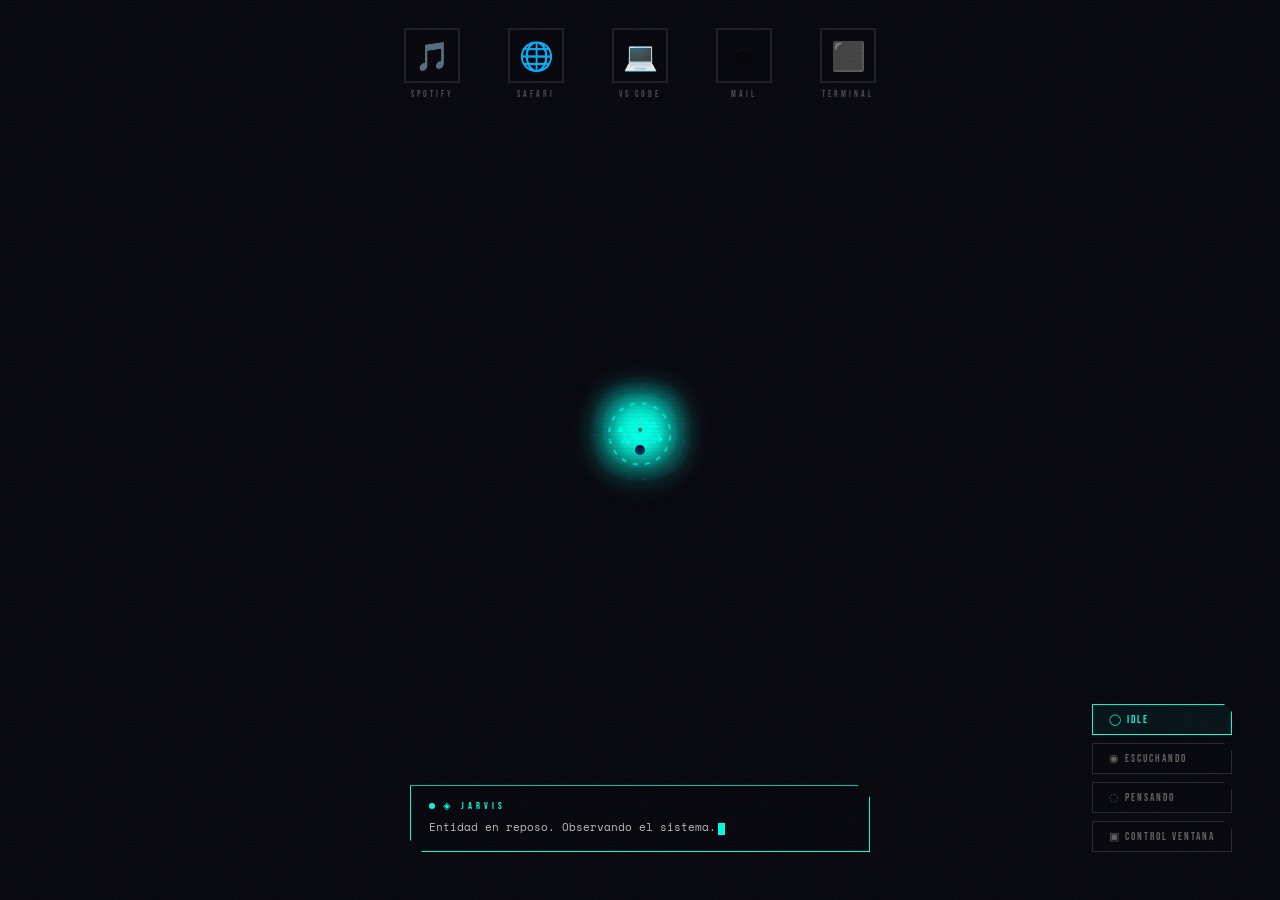
<file: pruebas visuales/prueba.3.html>
<!DOCTYPE html>
<html lang="es">
<head>
<meta charset="UTF-8">
<meta name="viewport" content="width=device-width, initial-scale=1.0">
<title>JARVIS — Entity v3</title>
<style>
  @import url('https://fonts.googleapis.com/css2?family=Bebas+Neue&family=Space+Mono:ital,wght@0,400;0,700;1,400&display=swap');

  :root {
    --ink: #06060c;
    --c1: #00ffe0;
    --c2: #ff2060;
    --c3: #ffe100;
    --c4: #8b00ff;
    --paper: #f0ebe0;
  }

  *, *::before, *::after { box-sizing: border-box; margin: 0; padding: 0; }

  body {
    background: var(--ink);
    width: 100vw; height: 100vh;
    overflow: hidden;
    font-family: 'Space Mono', monospace;
    cursor: none;
  }

  /* Grain layer */
  #grain {
    position: fixed; inset: 0; z-index: 900; pointer-events: none;
    opacity: 0.055;
    background-image: url("data:image/svg+xml,%3Csvg viewBox='0 0 200 200' xmlns='http://www.w3.org/2000/svg'%3E%3Cfilter id='n'%3E%3CfeTurbulence type='fractalNoise' baseFrequency='0.9' numOctaves='4' stitchTiles='stitch'/%3E%3C/filter%3E%3Crect width='100%25' height='100%25' filter='url(%23n)'/%3E%3C/svg%3E");
    background-size: 120px;
    animation: g .1s steps(1) infinite;
  }
  @keyframes g {
    0%  {transform:translate(0,0)}
    25% {transform:translate(-3px,2px)}
    50% {transform:translate(2px,-3px)}
    75% {transform:translate(3px,1px)}
  }

  /* Scanlines */
  #scan {
    position: fixed; inset: 0; z-index: 901; pointer-events: none;
    background: repeating-linear-gradient(0deg, transparent, transparent 3px, rgba(0,0,0,0.04) 3px, rgba(0,0,0,0.04) 4px);
  }

  canvas { position: fixed; inset: 0; z-index: 10; pointer-events: none; }

  /* ── App icons ── */
  .apps {
    position: fixed;
    top: 0; left: 0; right: 0;
    display: flex;
    justify-content: center;
    gap: 32px;
    padding: 28px 0;
    z-index: 50;
    pointer-events: all;
  }

  .app {
    position: relative;
    width: 72px; height: 72px;
    display: flex; flex-direction: column;
    align-items: center; justify-content: center;
    gap: 4px;
    cursor: pointer;
    user-select: none;
  }

  .app-icon {
    width: 56px; height: 56px;
    display: flex; align-items: center; justify-content: center;
    font-size: 28px;
    border: 2px solid rgba(240,235,224,0.1);
    position: relative;
    transition: border-color 0.15s;
    background: rgba(6,6,12,0.6);
  }

  .app:hover .app-icon { border-color: rgba(0,255,224,0.5); }

  .app-name {
    font-family: 'Bebas Neue', sans-serif;
    font-size: 9px;
    letter-spacing: 3px;
    color: rgba(240,235,224,0.3);
    margin-top: 2px;
  }

  /* ── Mock window ── */
  #win {
    position: fixed;
    top: 130px; left: 50%;
    transform: translateX(-50%);
    width: 500px; height: 300px;
    z-index: 30;
    display: none;
    background: rgba(6,6,12,0.7);
    border: 1px solid rgba(240,235,224,0.06);
  }
  #win.show { display: block; }

  .win-bar {
    height: 32px;
    background: rgba(240,235,224,0.04);
    border-bottom: 1px solid rgba(240,235,224,0.06);
    display: flex; align-items: center; padding: 0 14px; gap: 7px;
  }
  .wd { width: 11px; height: 11px; border-radius: 50%; background: rgba(240,235,224,0.08); }
  .win-body {
    display: flex; align-items: center; justify-content: center;
    height: calc(100% - 32px);
    color: rgba(240,235,224,0.06);
    font-family: 'Bebas Neue', sans-serif;
    font-size: 13px;
    letter-spacing: 5px;
  }

  /* ── HUD ── */
  #hud {
    position: fixed;
    bottom: 48px; left: 50%;
    transform: translateX(-50%);
    z-index: 200;
    width: 460px;
    pointer-events: all;
  }

  .hud-inner {
    background: rgba(6,6,12,0.94);
    border: 1.5px solid var(--c1);
    padding: 14px 18px 14px 18px;
    position: relative;
    clip-path: polygon(0 0, calc(100% - 12px) 0, 100% 12px, 100% 100%, 12px 100%, 0 calc(100% - 12px));
  }
  .hud-tag {
    font-family: 'Bebas Neue', sans-serif;
    font-size: 10px; letter-spacing: 4px;
    color: var(--c1); margin-bottom: 6px;
    display: flex; align-items: center; gap: 8px;
  }
  .hud-tag::before { content: ''; display: block; width: 6px; height: 6px; background: var(--c1); border-radius: 50%; animation: tagpulse 1.2s ease-in-out infinite; }
  @keyframes tagpulse { 0%,100%{opacity:1;transform:scale(1)} 50%{opacity:0.4;transform:scale(0.6)} }
  #hudtext { font-size: 11px; color: rgba(240,235,224,0.8); line-height: 1.7; }
  .hc { display: inline-block; width: 7px; height: 12px; background: var(--c1); margin-left: 2px; vertical-align: middle; animation: blink .65s steps(1) infinite; }
  @keyframes blink { 0%,49%{opacity:1} 50%,100%{opacity:0} }

  /* ── Controls ── */
  #ctrl {
    position: fixed;
    bottom: 48px; right: 48px;
    z-index: 200;
    display: flex; flex-direction: column; gap: 8px;
    pointer-events: all;
  }
  .cb {
    font-family: 'Bebas Neue', sans-serif;
    font-size: 11px; letter-spacing: 2px;
    padding: 8px 16px;
    background: rgba(6,6,12,0.9);
    border: 1.5px solid rgba(240,235,224,0.15);
    color: rgba(240,235,224,0.4);
    cursor: pointer;
    text-align: left;
    transition: all 0.1s steps(2);
    clip-path: polygon(0 0, calc(100% - 8px) 0, 100% 8px, 100% 100%, 0 100%);
  }
  .cb:hover, .cb.on { border-color: var(--c1); color: var(--c1); background: rgba(0,255,224,0.05); }

  /* cursor */
  #cur { position: fixed; width: 10px; height: 10px; border-radius: 50%; background: var(--c1); pointer-events: none; z-index: 9999; transform: translate(-50%,-50%); mix-blend-mode: exclusion; }
</style>
</head>
<body>
<div id="grain"></div>
<div id="scan"></div>
<canvas id="c"></canvas>

<!-- Apps -->
<div class="apps">
  <div class="app" onclick="launchApp(this)" data-name="SPOTIFY">
    <div class="app-icon">🎵</div>
    <div class="app-name">SPOTIFY</div>
  </div>
  <div class="app" onclick="launchApp(this)" data-name="SAFARI">
    <div class="app-icon">🌐</div>
    <div class="app-name">SAFARI</div>
  </div>
  <div class="app" onclick="launchApp(this)" data-name="VS CODE">
    <div class="app-icon">💻</div>
    <div class="app-name">VS CODE</div>
  </div>
  <div class="app" onclick="launchApp(this)" data-name="MAIL">
    <div class="app-icon">✉️</div>
    <div class="app-name">MAIL</div>
  </div>
  <div class="app" onclick="launchApp(this)" data-name="TERMINAL">
    <div class="app-icon">⬛</div>
    <div class="app-name">TERMINAL</div>
  </div>
</div>

<!-- Window mock -->
<div id="win">
  <div class="win-bar"><div class="wd"></div><div class="wd"></div><div class="wd"></div></div>
  <div class="win-body">VENTANA ACTIVA</div>
</div>

<!-- HUD -->
<div id="hud">
  <div class="hud-inner">
    <div class="hud-tag">◈ JARVIS</div>
    <div id="hudtext">Sistema activo.<span class="hc"></span></div>
  </div>
</div>

<!-- Controls -->
<div id="ctrl">
  <button class="cb on" onclick="goIdle()">◯ IDLE</button>
  <button class="cb" onclick="goListening()">◉ ESCUCHANDO</button>
  <button class="cb" onclick="goThinking()">◌ PENSANDO</button>
  <button class="cb" onclick="goWindow()">▣ CONTROL VENTANA</button>
</div>

<div id="cur"></div>

<script>
// ─────────────────────────────────────────
// SETUP
// ─────────────────────────────────────────
const cv = document.getElementById('c');
const cx = cv.getContext('2d');
let W = cv.width  = window.innerWidth;
let H = cv.height = window.innerHeight;
window.addEventListener('resize', () => { W = cv.width = window.innerWidth; H = cv.height = window.innerHeight; });

let mx = W/2, my = H/2;
document.addEventListener('mousemove', e => { mx=e.clientX; my=e.clientY; });

const cur = document.getElementById('cur');

// ─────────────────────────────────────────
// PALETTE
// ─────────────────────────────────────────
const PAL = {
  idle:      { main:'#00ffe0', alt:'#8b00ff', acc:'#ffe100', bg:'#00ffe020' },
  listening: { main:'#00ff88', alt:'#00ffe0', acc:'#ffffff', bg:'#00ff8820' },
  thinking:  { main:'#ffe100', alt:'#ff8800', acc:'#ff2060', bg:'#ffe10020' },
  acting:    { main:'#ff2060', alt:'#8b00ff', acc:'#ffe100', bg:'#ff206020' },
};

let pal = PAL.idle;
let mode = 'idle'; // idle | listening | thinking | wrapping | launching

// ─────────────────────────────────────────
// HOME position (center, with gentle float)
// ─────────────────────────────────────────
let homeX = W/2, homeY = H/2 - 20;

// ─────────────────────────────────────────
// PARTICLE
// ─────────────────────────────────────────
const GLYPHS = ['◆','◇','✦','◉','▸','◌','✕','○','◈','▲','◀','▶','▼'];

class P {
  constructor() {
    this.init();
    // scatter initial age
    this.phase = Math.random()*Math.PI*2;
    this.orbitA = Math.random()*Math.PI*2;
  }

  init() {
    // home orbit params
    this.orbitR  = 22 + Math.random()*60;
    this.orbitA  = Math.random()*Math.PI*2;
    this.orbitSp = (0.007+Math.random()*0.015) * (Math.random()<.5?1:-1);
    this.tilt    = 0.3 + Math.random()*0.55; // ellipse Y scale
    this.phase   = Math.random()*Math.PI*2;
    this.size    = 1.8 + Math.random()*5;
    this.baseSize= this.size;
    this.op      = 0.35 + Math.random()*0.65;
    this.color   = pal.main;
    this.x = homeX; this.y = homeY;
    this.trail   = [];
    this.maxTr   = 3 + Math.floor(Math.random()*8);
    this.isGlyph = Math.random()<0.09;
    this.glyph   = GLYPHS[Math.floor(Math.random()*GLYPHS.length)];
    this.frame   = 0;
    this.step    = 2 + Math.floor(Math.random()*2); // on-twos
    this.acc     = Math.floor(Math.random()*this.step);
    // state machine
    this.state   = 'orbit'; // orbit | fly | wrap-border | wrap-app | return
    // fly params
    this.fx=homeX; this.fy=homeY;   // from
    this.tx=homeX; this.ty=homeY;   // to
    this.t=0;
    // wrap params
    this.wpts    = null;
    this.wi      = 0;
    this.wsp     = 0.3 + Math.random()*0.4; // wrap speed multiplier
    this.woffX   = (Math.random()-.5)*8;
    this.woffY   = (Math.random()-.5)*8;
    // delay before starting fly
    this.delay   = 0;
    this.delayed = 0;
  }

  // ── update ──
  update() {
    this.acc++;
    if (this.acc < this.step) return;
    this.acc = 0;
    this.frame++;

    if (this.state === 'orbit')      this._orbit();
    else if (this.state === 'fly')   this._fly();
    else if (this.state === 'wrap-border') this._wrapBorder();
    else if (this.state === 'wrap-app')    this._wrapApp();
    else if (this.state === 'return')      this._return();
  }

  _orbit() {
    this.orbitA += this.orbitSp * this.step;
    const ox = Math.cos(this.orbitA) * this.orbitR;
    const oy = Math.sin(this.orbitA) * this.orbitR * this.tilt;
    // gentle float of home
    const hx = homeX + Math.sin(Date.now()*0.0003+this.phase)*6;
    const hy = homeY + Math.cos(Date.now()*0.0004+this.phase)*4;
    this._moveTo(hx+ox, hy+oy);
    this.size = this.baseSize*(0.8+0.4*Math.sin(this.frame*0.06+this.phase));
  }

  _fly() {
    if (this.delayed < this.delay) { this.delayed++; return; }
    this.t += 0.05;
    const t = Math.min(this.t, 1);
    const e = t<.5 ? 4*t*t*t : 1-Math.pow(-2*t+2,3)/2;
    // arc midpoint
    const midX = (this.fx+this.tx)*.5 + (Math.random()-.5)*50;
    const midY = Math.min(this.fy, this.ty) - 40 - Math.random()*60;
    const q = 1-e;
    const nx = q*q*this.fx + 2*q*e*midX + e*e*this.tx;
    const ny = q*q*this.fy + 2*q*e*midY + e*e*this.ty;
    this._moveTo(nx, ny);
    this.size = this.baseSize*(1+(1-e)*2.5);
    if (t>=1) {
      this.state = this._nextWrapState;
      this.wi = Math.floor(Math.random() * (this.wpts?.length||1));
      this.t = 0;
    }
  }

  _wrapBorder() {
    if (!this.wpts || !this.wpts.length) return;
    this.wi = (this.wi + this.wsp) % this.wpts.length;
    const pt = this.wpts[Math.floor(this.wi)];
    this._moveTo(pt.x + this.woffX + (Math.random()-.5)*4,
                 pt.y + this.woffY + (Math.random()-.5)*4);
    this.size = this.baseSize*(0.6 + 0.5*Math.sin(this.frame*.1+this.phase));
  }

  _wrapApp() {
    if (!this.wpts || !this.wpts.length) return;
    this.wi = (this.wi + this.wsp*1.4) % this.wpts.length;
    const pt = this.wpts[Math.floor(this.wi)];
    this._moveTo(pt.x + this.woffX + (Math.random()-.5)*6,
                 pt.y + this.woffY + (Math.random()-.5)*6);
    this.size = this.baseSize*(0.8+0.6*Math.sin(this.frame*.12+this.phase));
  }

  _return() {
    this.t += 0.04;
    const t = Math.min(this.t, 1);
    const e = t<.5 ? 4*t*t*t : 1-Math.pow(-2*t+2,3)/2;
    const hx = homeX + Math.sin(Date.now()*0.0003+this.phase)*6;
    const hy = homeY + Math.cos(Date.now()*0.0004+this.phase)*4;
    this._moveTo(this.fx*(1-e)+hx*e, this.fy*(1-e)+hy*e);
    this.size = this.baseSize*(1+e*1.2);
    if (t>=1) { this.state='orbit'; this.orbitA=Math.random()*Math.PI*2; this.trail=[]; }
  }

  _moveTo(nx, ny) {
    this.trail.push({x:this.x, y:this.y});
    if (this.trail.length > this.maxTr) this.trail.shift();
    this.x = nx; this.y = ny;
  }

  flyTo(tx, ty, wpts, wrapState, delay=0) {
    this.fx = this.x; this.fy = this.y;
    this.tx = tx; this.ty = ty;
    this.t = 0; this.delay = delay; this.delayed = 0;
    this.wpts = wpts;
    this._nextWrapState = wrapState;
    this.state = 'fly';
    this.trail = [];
    this.color = pal.main;
  }

  returnHome() {
    this.fx = this.x; this.fy = this.y;
    this.t = 0;
    this.state = 'return';
    this.trail = [];
  }

  // ── draw ──
  draw() {
    const a = this.op;

    // trail
    for (let i=0; i<this.trail.length-1; i++) {
      const t0=this.trail[i], t1=this.trail[i+1];
      cx.beginPath();
      cx.moveTo(t0.x,t0.y); cx.lineTo(t1.x,t1.y);
      cx.strokeStyle = this.color;
      cx.globalAlpha = (i/this.trail.length)*a*0.55;
      cx.lineWidth   = this.size*0.35*(i/this.trail.length);
      cx.stroke();
    }
    cx.globalAlpha = a;

    if (this.isGlyph && this.size>2.5) {
      const sz = Math.floor(this.size*2.8);
      cx.font = `${sz}px 'Space Mono'`;
      cx.textAlign='center'; cx.textBaseline='middle';
      // chromatic
      cx.globalAlpha = a*0.35;
      cx.fillStyle='#ff2060'; cx.fillText(this.glyph, this.x-1.5, this.y);
      cx.fillStyle='#00ffe0'; cx.fillText(this.glyph, this.x+1.5, this.y);
      cx.globalAlpha = a;
      cx.fillStyle=this.color; cx.fillText(this.glyph, this.x, this.y);
    } else {
      // glow dot
      cx.shadowBlur = this.size*5;
      cx.shadowColor= this.color;
      cx.beginPath();
      cx.arc(this.x, this.y, this.size, 0, Math.PI*2);
      cx.fillStyle = this.color;
      cx.fill();
      cx.shadowBlur=0;
      // ink core
      cx.beginPath();
      cx.arc(this.x, this.y, this.size*.35, 0, Math.PI*2);
      cx.fillStyle='rgba(6,6,12,.7)';
      cx.fill();
    }

    cx.globalAlpha=1; cx.shadowBlur=0;
  }
}

// ─────────────────────────────────────────
// INIT PARTICLES
// ─────────────────────────────────────────
const NUM = 90;
const particles = Array.from({length:NUM}, () => new P());
particles.forEach(p => { p.color = pal.main; });

// ─────────────────────────────────────────
// CORE (only in orbit/idle modes)
// ─────────────────────────────────────────
let frame = 0;
let coreOpacity = 1;

function drawCore() {
  if (coreOpacity <= 0) return;
  const hx = homeX + Math.sin(Date.now()*.0003)*6;
  const hy = homeY + Math.cos(Date.now()*.0004)*4;
  const r  = 26 + 5*Math.sin(frame*.05);

  cx.globalAlpha = coreOpacity;

  // outer glow
  const g = cx.createRadialGradient(hx,hy,0, hx,hy,r*2.5);
  g.addColorStop(0, pal.main+'88');
  g.addColorStop(0.5, pal.main+'22');
  g.addColorStop(1, 'transparent');
  cx.beginPath(); cx.arc(hx,hy,r*2.5,0,Math.PI*2);
  cx.fillStyle=g; cx.fill();

  // halftone dot cluster
  for (let i=0;i<28;i++) {
    const a = (i/28)*Math.PI*2 + frame*.009;
    const d = 6 + 16*Math.abs(Math.sin(i*.7+frame*.04));
    const dx = hx + Math.cos(a)*d;
    const dy = hy + Math.sin(a)*d*.55;
    const ds = 1.2 + 1.8*Math.abs(Math.sin(i*.9));
    cx.beginPath(); cx.arc(dx,dy,ds,0,Math.PI*2);
    cx.fillStyle=pal.main;
    cx.globalAlpha = coreOpacity * (.3+.7*Math.abs(Math.sin(frame*.07+i*.4)));
    cx.fill();
  }

  // dashed ink ring
  cx.globalAlpha = coreOpacity*.7;
  cx.beginPath(); cx.arc(hx,hy,r,0,Math.PI*2);
  cx.strokeStyle=pal.main; cx.lineWidth=2;
  cx.setLineDash([5,7]); cx.lineDashOffset=-frame*.6;
  cx.stroke(); cx.setLineDash([]);

  // second ring (alt color)
  cx.globalAlpha = coreOpacity*.35;
  cx.beginPath(); cx.arc(hx,hy,r*1.5,0,Math.PI*2);
  cx.strokeStyle=pal.alt; cx.lineWidth=1;
  cx.setLineDash([3,12]); cx.lineDashOffset=frame*.4;
  cx.stroke(); cx.setLineDash([]);

  // speed lines (on-twos)
  if (frame%3===0) {
    for (let i=0;i<10;i++) {
      const a=(i/10)*Math.PI*2+frame*.02;
      const inner=r+6, outer=r+14+Math.random()*18;
      cx.beginPath();
      cx.moveTo(hx+Math.cos(a)*inner, hy+Math.sin(a)*inner);
      cx.lineTo(hx+Math.cos(a)*outer, hy+Math.sin(a)*outer);
      cx.strokeStyle=pal.main; cx.globalAlpha=.15+Math.random()*.2;
      cx.lineWidth=1; cx.stroke();
    }
  }
  cx.globalAlpha=1;
}

// ─────────────────────────────────────────
// WRAP POINTS helpers
// ─────────────────────────────────────────
function borderPoints(rect, n=120) {
  const pts=[], {left:x,top:y,width:w,height:h}=rect;
  const perPx = 2*w+2*h;
  const perSeg = n/4;
  for(let i=0;i<perSeg;i++) pts.push({x:x+(i/perSeg)*w, y:y});
  for(let i=0;i<perSeg;i++) pts.push({x:x+w, y:y+(i/perSeg)*h});
  for(let i=0;i<perSeg;i++) pts.push({x:x+w-(i/perSeg)*w, y:y+h});
  for(let i=0;i<perSeg;i++) pts.push({x:x, y:y+h-(i/perSeg)*h});
  return pts;
}

function appRingPoints(rect, n=80, padding=14) {
  const pts=[];
  const x=rect.left-padding, y=rect.top-padding;
  const w=rect.width+padding*2, h=rect.height+padding*2;
  const perSeg=n/4;
  for(let i=0;i<perSeg;i++) pts.push({x:x+(i/perSeg)*w, y:y});
  for(let i=0;i<perSeg;i++) pts.push({x:x+w, y:y+(i/perSeg)*h});
  for(let i=0;i<perSeg;i++) pts.push({x:x+w-(i/perSeg)*w, y:y+h});
  for(let i=0;i<perSeg;i++) pts.push({x:x, y:y+h-(i/perSeg)*h});
  return pts;
}

// ─────────────────────────────────────────
// STATES
// ─────────────────────────────────────────
let wrapping = false;
let appWrapping = false;
let appReturnTimer = null;

function updatePalette() {
  particles.forEach(p => {
    if (p.state==='orbit') {
      p.color = Math.random()<.7 ? pal.main : pal.alt;
    }
  });
}

function goIdle() {
  mode='idle'; pal=PAL.idle; wrapping=false; appWrapping=false;
  clearTimeout(appReturnTimer);
  coreOpacity=1;
  particles.forEach(p => { p.returnHome(); p.color=pal.main; });
  setBtnOn('◯ IDLE');
  document.getElementById('win').classList.remove('show');
  say('Entidad en reposo. Observando el sistema.');
}

function goListening() {
  mode='listening'; pal=PAL.listening; wrapping=false; appWrapping=false;
  clearTimeout(appReturnTimer);
  coreOpacity=1;
  particles.forEach(p => { if(p.state!=='orbit') p.returnHome(); p.color=pal.main; });
  document.getElementById('win').classList.remove('show');
  setBtnOn('◉ ESCUCHANDO');
  say('Escuchando... habla cuando quieras.');
}

function goThinking() {
  mode='thinking'; pal=PAL.thinking; wrapping=false; appWrapping=false;
  clearTimeout(appReturnTimer);
  coreOpacity=1;
  particles.forEach(p => { if(p.state!=='orbit') p.returnHome(); p.color=pal.main; });
  document.getElementById('win').classList.remove('show');
  setBtnOn('◌ PENSANDO');
  say('Procesando. Consultando contexto del sistema.');
}

function goWindow() {
  mode='wrapping'; pal=PAL.thinking; wrapping=true; appWrapping=false;
  coreOpacity=0; // NO core visible
  const win=document.getElementById('win');
  win.classList.add('show');
  setBtnOn('▣ CONTROL VENTANA');
  say('Control de ventana activo. La entidad rodea el objetivo.');

  // Wait a frame so the DOM is visible
  requestAnimationFrame(() => {
    const rect = win.getBoundingClientRect();
    const wpts = borderPoints(rect, 140);

    particles.forEach((p, i) => {
      const target = wpts[Math.floor(Math.random()*wpts.length)];
      p.color = Math.random()<.6 ? pal.main : pal.alt;
      p.flyTo(
        target.x + (Math.random()-.5)*8,
        target.y + (Math.random()-.5)*8,
        wpts, 'wrap-border',
        i * 1.4   // staggered delay in "frames"
      );
    });
  });
}

function launchApp(el) {
  if (appWrapping) return;
  appWrapping=true;
  pal=PAL.acting; mode='acting'; coreOpacity=0;
  const rect = el.querySelector('.app-icon').getBoundingClientRect();
  const wpts = appRingPoints(rect, 100, 16);
  const name  = el.dataset.name;
  say(`Lanzando ${name}. La entidad viaja y rodea el objetivo.`);
  setBtnOn('');

  particles.forEach((p,i) => {
    const target = wpts[Math.floor(Math.random()*wpts.length)];
    p.color = Math.random()<.6 ? pal.main : pal.alt;
    p.flyTo(
      target.x+(Math.random()-.5)*12,
      target.y+(Math.random()-.5)*12,
      wpts, 'wrap-app',
      i * 1.6
    );
  });

  // After 2.8s return to idle
  appReturnTimer = setTimeout(() => {
    appWrapping=false;
    pal=PAL.idle; mode='idle'; coreOpacity=1;
    particles.forEach(p => { p.returnHome(); p.color=pal.main; });
    setBtnOn('◯ IDLE');
    say('App lanzada. Entidad de vuelta.');
  }, 3000);
}

// ─────────────────────────────────────────
// UI helpers
// ─────────────────────────────────────────
function setBtnOn(label) {
  document.querySelectorAll('.cb').forEach(b => b.classList.toggle('on', b.textContent.trim()===label));
}

let typeT=null;
function say(txt) {
  const el=document.getElementById('hudtext');
  clearInterval(typeT); el.textContent=''; let i=0;
  typeT=setInterval(()=>{
    el.textContent+=txt[i++];
    if(i>=txt.length){ clearInterval(typeT); const s=document.createElement('span'); s.className='hc'; el.appendChild(s); }
  },22);
}

// ─────────────────────────────────────────
// RENDER LOOP
// ─────────────────────────────────────────
let lastUpdate=0;
const STEP=1000/24;

function loop(ts) {
  requestAnimationFrame(loop);

  cur.style.left=mx+'px'; cur.style.top=my+'px';

  if(ts-lastUpdate >= STEP) {
    lastUpdate=ts; frame++;
    particles.forEach(p=>p.update());
    // fade core when wrapping
    if(wrapping||appWrapping||mode==='acting') {
      coreOpacity=Math.max(0,coreOpacity-0.05);
    } else {
      coreOpacity=Math.min(1,coreOpacity+0.03);
    }
  }

  cx.clearRect(0,0,W,H);
  drawCore();
  particles.forEach(p=>p.draw());
}

requestAnimationFrame(loop);
goIdle();
</script>
</body>
</html>
</file>
